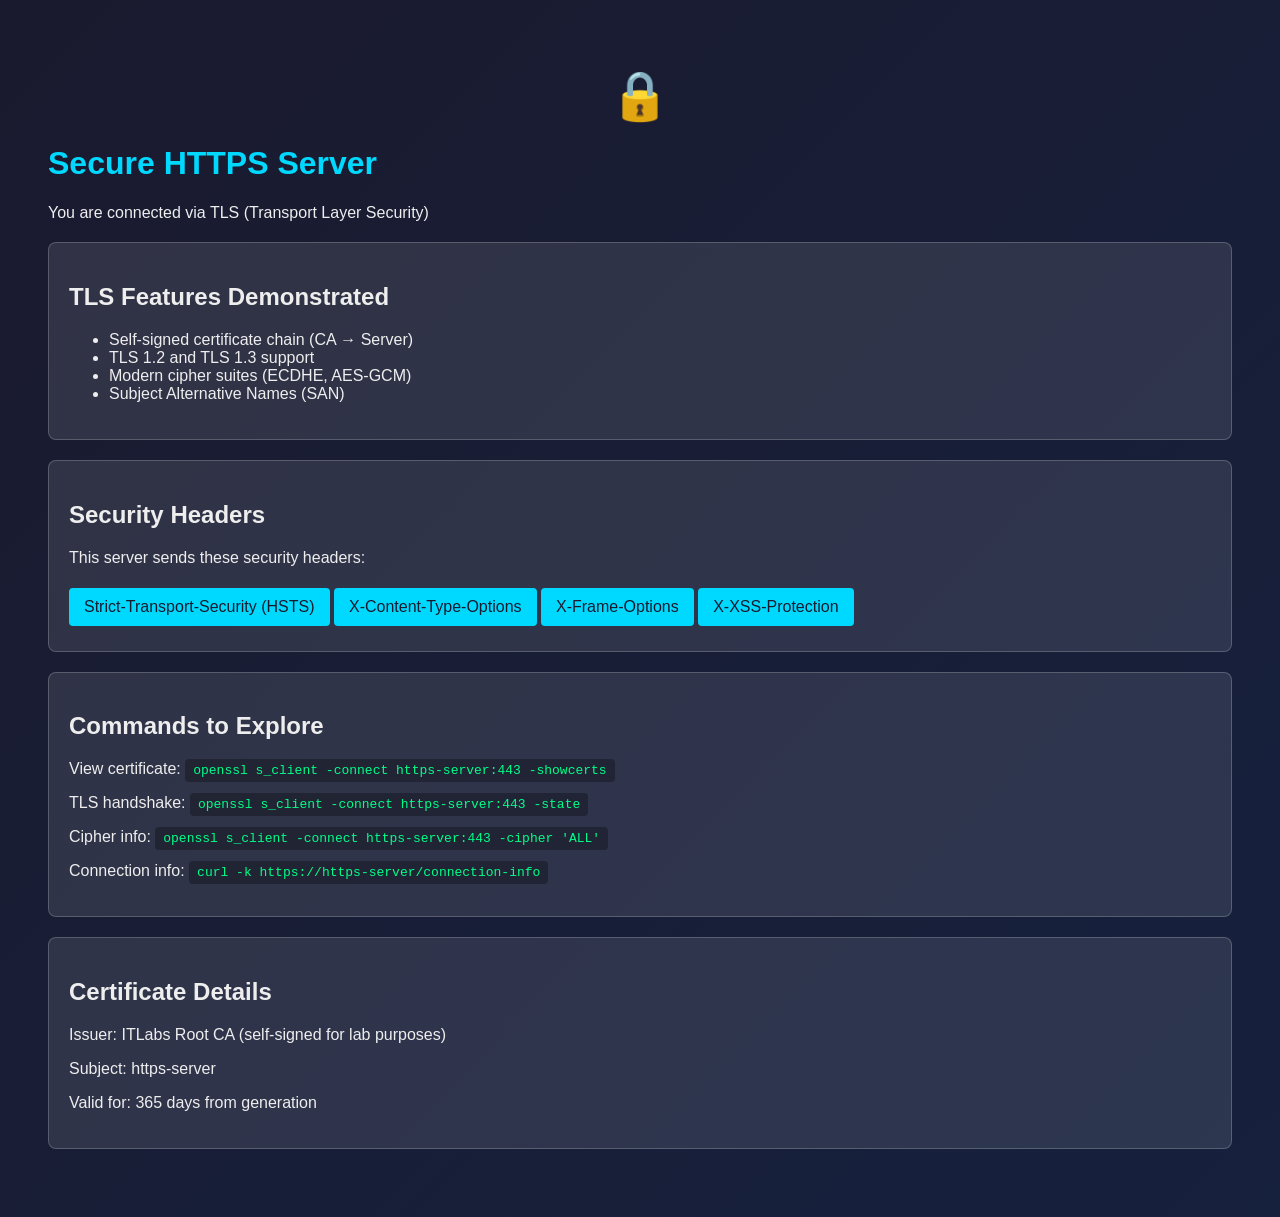
<file: http/content/www-secure/index.html>
<!DOCTYPE html>
<html lang="en">
<head>
    <meta charset="UTF-8">
    <title>Secure Server - HTTP Lab</title>
    <style>
        body { font-family: sans-serif; padding: 40px; background: linear-gradient(135deg, #1a1a2e 0%, #16213e 100%); color: #eee; min-height: 100vh; }
        h1 { color: #00d9ff; }
        .info { background: rgba(255,255,255,0.1); padding: 20px; border-radius: 8px; margin: 20px 0; border: 1px solid rgba(255,255,255,0.2); }
        code { background: rgba(0,0,0,0.3); padding: 4px 8px; border-radius: 4px; color: #00ff88; }
        .lock { font-size: 48px; text-align: center; margin: 20px 0; }
        .security-header { background: #00d9ff; color: #1a1a2e; padding: 10px 15px; border-radius: 4px; margin: 5px 0; display: inline-block; }
    </style>
</head>
<body>
    <div class="lock">🔒</div>
    <h1>Secure HTTPS Server</h1>
    <p>You are connected via TLS (Transport Layer Security)</p>
    
    <div class="info">
        <h2>TLS Features Demonstrated</h2>
        <ul>
            <li>Self-signed certificate chain (CA → Server)</li>
            <li>TLS 1.2 and TLS 1.3 support</li>
            <li>Modern cipher suites (ECDHE, AES-GCM)</li>
            <li>Subject Alternative Names (SAN)</li>
        </ul>
    </div>
    
    <div class="info">
        <h2>Security Headers</h2>
        <p>This server sends these security headers:</p>
        <div class="security-header">Strict-Transport-Security (HSTS)</div>
        <div class="security-header">X-Content-Type-Options</div>
        <div class="security-header">X-Frame-Options</div>
        <div class="security-header">X-XSS-Protection</div>
    </div>
    
    <div class="info">
        <h2>Commands to Explore</h2>
        <p>View certificate: <code>openssl s_client -connect https-server:443 -showcerts</code></p>
        <p>TLS handshake: <code>openssl s_client -connect https-server:443 -state</code></p>
        <p>Cipher info: <code>openssl s_client -connect https-server:443 -cipher 'ALL'</code></p>
        <p>Connection info: <code>curl -k https://https-server/connection-info</code></p>
    </div>
    
    <div class="info">
        <h2>Certificate Details</h2>
        <p>Issuer: ITLabs Root CA (self-signed for lab purposes)</p>
        <p>Subject: https-server</p>
        <p>Valid for: 365 days from generation</p>
    </div>
</body>
</html>
</file>
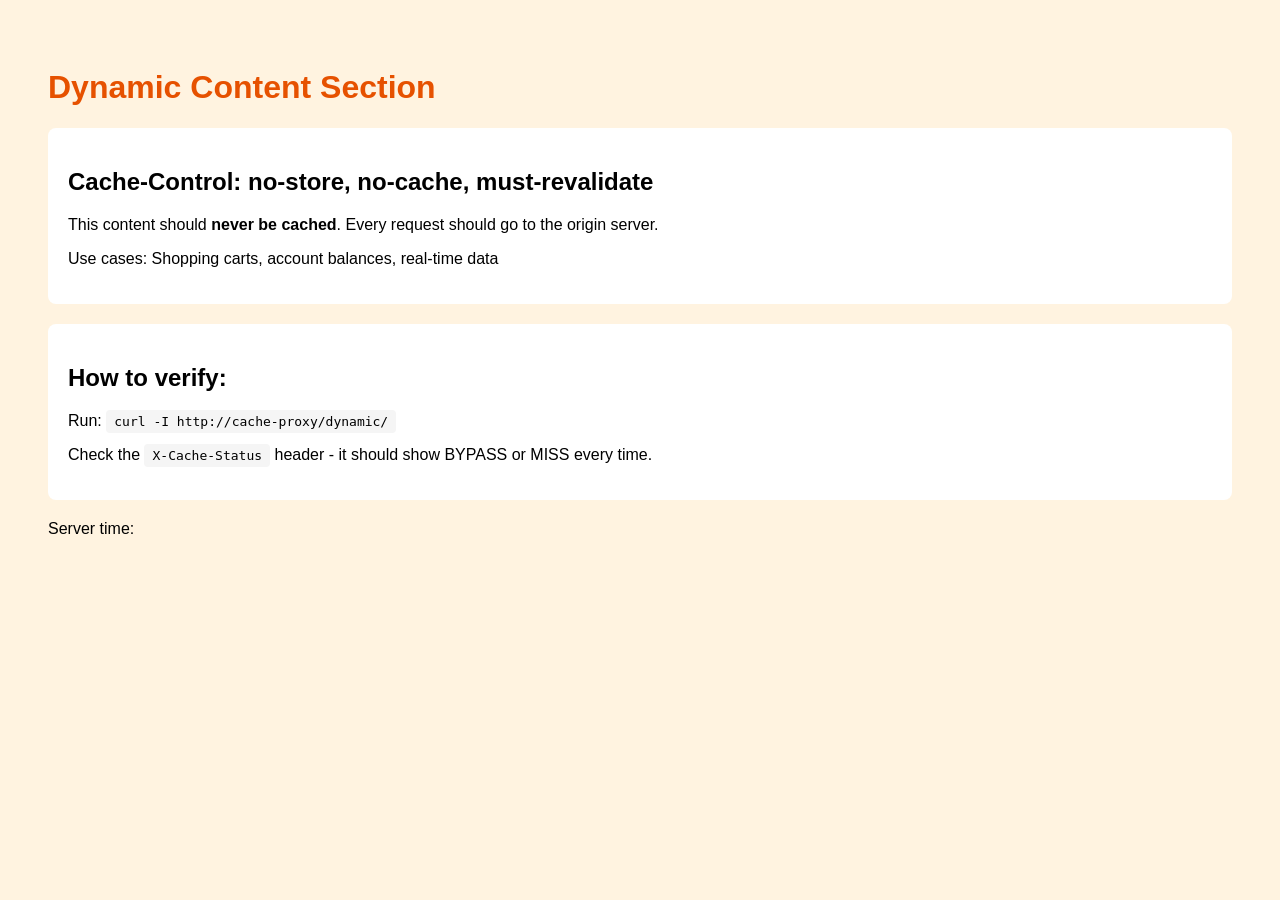
<file: http/content/www/dynamic/index.html>
<!DOCTYPE html>
<html lang="en">
<head>
    <meta charset="UTF-8">
    <title>Dynamic Content - HTTP Lab</title>
    <style>
        body { font-family: sans-serif; padding: 40px; background: #fff3e0; }
        h1 { color: #e65100; }
        .info { background: white; padding: 20px; border-radius: 8px; margin: 20px 0; }
        code { background: #f5f5f5; padding: 4px 8px; border-radius: 4px; }
    </style>
</head>
<body>
    <h1>Dynamic Content Section</h1>
    <div class="info">
        <h2>Cache-Control: no-store, no-cache, must-revalidate</h2>
        <p>This content should <strong>never be cached</strong>. Every request should go to the origin server.</p>
        <p>Use cases: Shopping carts, account balances, real-time data</p>
    </div>
    <div class="info">
        <h2>How to verify:</h2>
        <p>Run: <code>curl -I http://cache-proxy/dynamic/</code></p>
        <p>Check the <code>X-Cache-Status</code> header - it should show BYPASS or MISS every time.</p>
    </div>
    <p>Server time: <!--SERVER_TIME--></p>
</body>
</html>
</file>
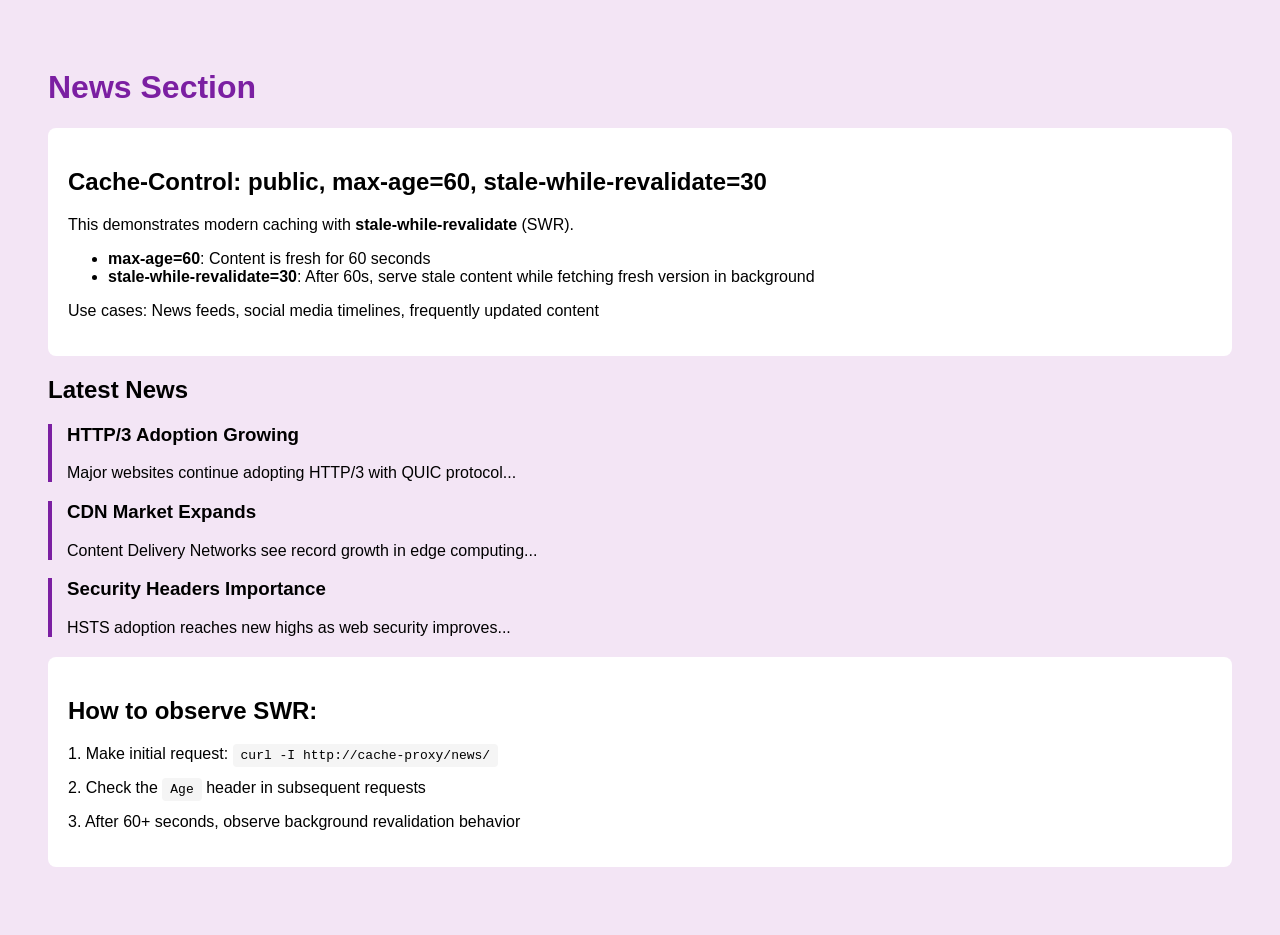
<file: http/content/www/news/index.html>
<!DOCTYPE html>
<html lang="en">
<head>
    <meta charset="UTF-8">
    <title>News Section - HTTP Lab</title>
    <style>
        body { font-family: sans-serif; padding: 40px; background: #f3e5f5; }
        h1 { color: #7b1fa2; }
        .info { background: white; padding: 20px; border-radius: 8px; margin: 20px 0; }
        code { background: #f5f5f5; padding: 4px 8px; border-radius: 4px; }
        .news-item { border-left: 4px solid #7b1fa2; padding-left: 15px; margin: 15px 0; }
    </style>
</head>
<body>
    <h1>News Section</h1>
    <div class="info">
        <h2>Cache-Control: public, max-age=60, stale-while-revalidate=30</h2>
        <p>This demonstrates modern caching with <strong>stale-while-revalidate</strong> (SWR).</p>
        <ul>
            <li><strong>max-age=60</strong>: Content is fresh for 60 seconds</li>
            <li><strong>stale-while-revalidate=30</strong>: After 60s, serve stale content while fetching fresh version in background</li>
        </ul>
        <p>Use cases: News feeds, social media timelines, frequently updated content</p>
    </div>
    
    <h2>Latest News</h2>
    <div class="news-item">
        <h3>HTTP/3 Adoption Growing</h3>
        <p>Major websites continue adopting HTTP/3 with QUIC protocol...</p>
    </div>
    <div class="news-item">
        <h3>CDN Market Expands</h3>
        <p>Content Delivery Networks see record growth in edge computing...</p>
    </div>
    <div class="news-item">
        <h3>Security Headers Importance</h3>
        <p>HSTS adoption reaches new highs as web security improves...</p>
    </div>
    
    <div class="info">
        <h2>How to observe SWR:</h2>
        <p>1. Make initial request: <code>curl -I http://cache-proxy/news/</code></p>
        <p>2. Check the <code>Age</code> header in subsequent requests</p>
        <p>3. After 60+ seconds, observe background revalidation behavior</p>
    </div>
</body>
</html>
</file>
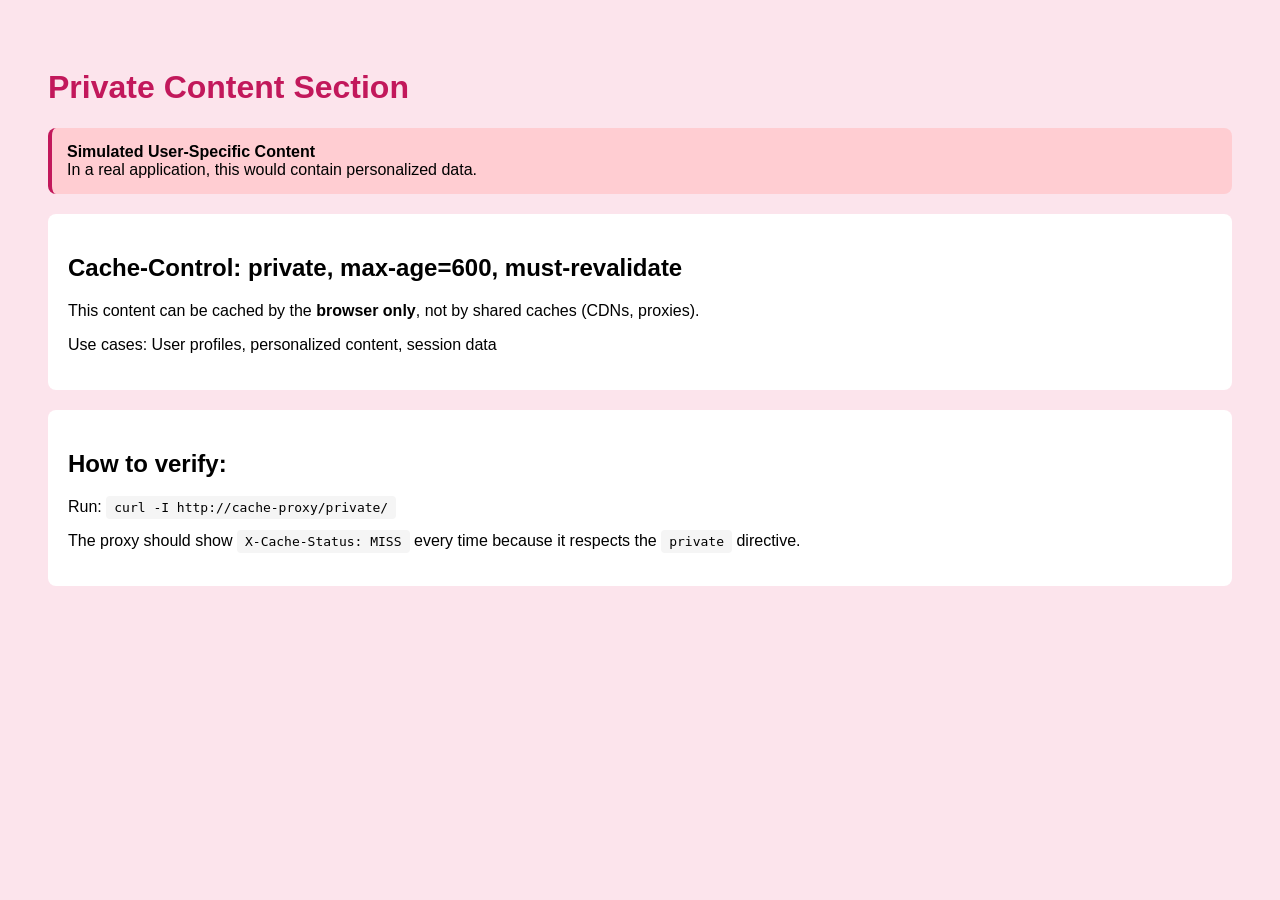
<file: http/content/www/private/index.html>
<!DOCTYPE html>
<html lang="en">
<head>
    <meta charset="UTF-8">
    <title>Private Content - HTTP Lab</title>
    <style>
        body { font-family: sans-serif; padding: 40px; background: #fce4ec; }
        h1 { color: #c2185b; }
        .info { background: white; padding: 20px; border-radius: 8px; margin: 20px 0; }
        code { background: #f5f5f5; padding: 4px 8px; border-radius: 4px; }
        .warning { background: #ffcdd2; padding: 15px; border-radius: 8px; border-left: 4px solid #c2185b; }
    </style>
</head>
<body>
    <h1>Private Content Section</h1>
    <div class="warning">
        <strong>Simulated User-Specific Content</strong><br>
        In a real application, this would contain personalized data.
    </div>
    <div class="info">
        <h2>Cache-Control: private, max-age=600, must-revalidate</h2>
        <p>This content can be cached by the <strong>browser only</strong>, not by shared caches (CDNs, proxies).</p>
        <p>Use cases: User profiles, personalized content, session data</p>
    </div>
    <div class="info">
        <h2>How to verify:</h2>
        <p>Run: <code>curl -I http://cache-proxy/private/</code></p>
        <p>The proxy should show <code>X-Cache-Status: MISS</code> every time because it respects the <code>private</code> directive.</p>
    </div>
</body>
</html>
</file>
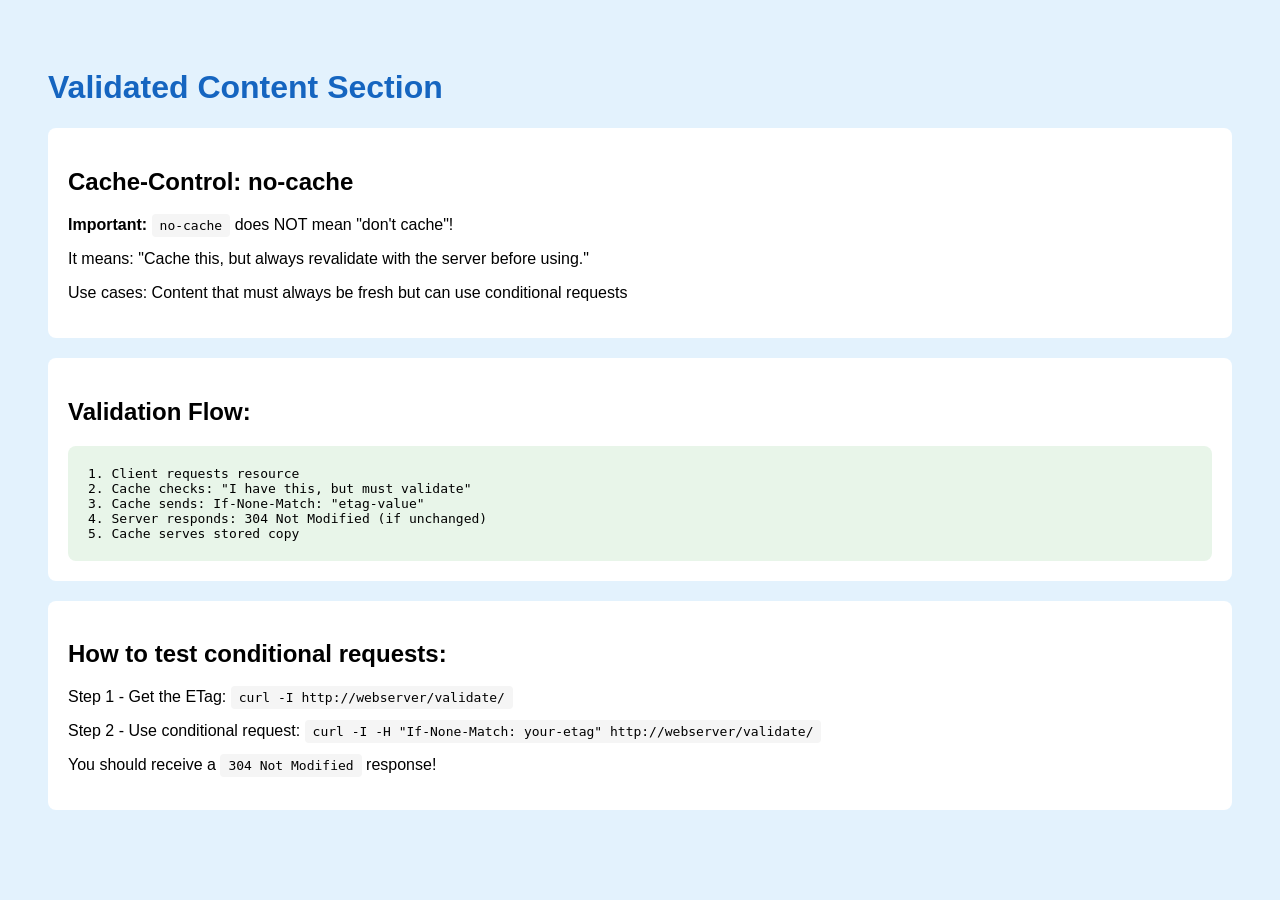
<file: http/content/www/validate/index.html>
<!DOCTYPE html>
<html lang="en">
<head>
    <meta charset="UTF-8">
    <title>Validated Content - HTTP Lab</title>
    <style>
        body { font-family: sans-serif; padding: 40px; background: #e3f2fd; }
        h1 { color: #1565c0; }
        .info { background: white; padding: 20px; border-radius: 8px; margin: 20px 0; }
        code { background: #f5f5f5; padding: 4px 8px; border-radius: 4px; }
        .flow { background: #e8f5e9; padding: 20px; border-radius: 8px; font-family: monospace; }
    </style>
</head>
<body>
    <h1>Validated Content Section</h1>
    <div class="info">
        <h2>Cache-Control: no-cache</h2>
        <p><strong>Important:</strong> <code>no-cache</code> does NOT mean "don't cache"!</p>
        <p>It means: "Cache this, but always revalidate with the server before using."</p>
        <p>Use cases: Content that must always be fresh but can use conditional requests</p>
    </div>
    <div class="info">
        <h2>Validation Flow:</h2>
        <div class="flow">
1. Client requests resource<br>
2. Cache checks: "I have this, but must validate"<br>
3. Cache sends: If-None-Match: "etag-value"<br>
4. Server responds: 304 Not Modified (if unchanged)<br>
5. Cache serves stored copy<br>
        </div>
    </div>
    <div class="info">
        <h2>How to test conditional requests:</h2>
        <p>Step 1 - Get the ETag: <code>curl -I http://webserver/validate/</code></p>
        <p>Step 2 - Use conditional request: <code>curl -I -H "If-None-Match: your-etag" http://webserver/validate/</code></p>
        <p>You should receive a <code>304 Not Modified</code> response!</p>
    </div>
</body>
</html>
</file>
